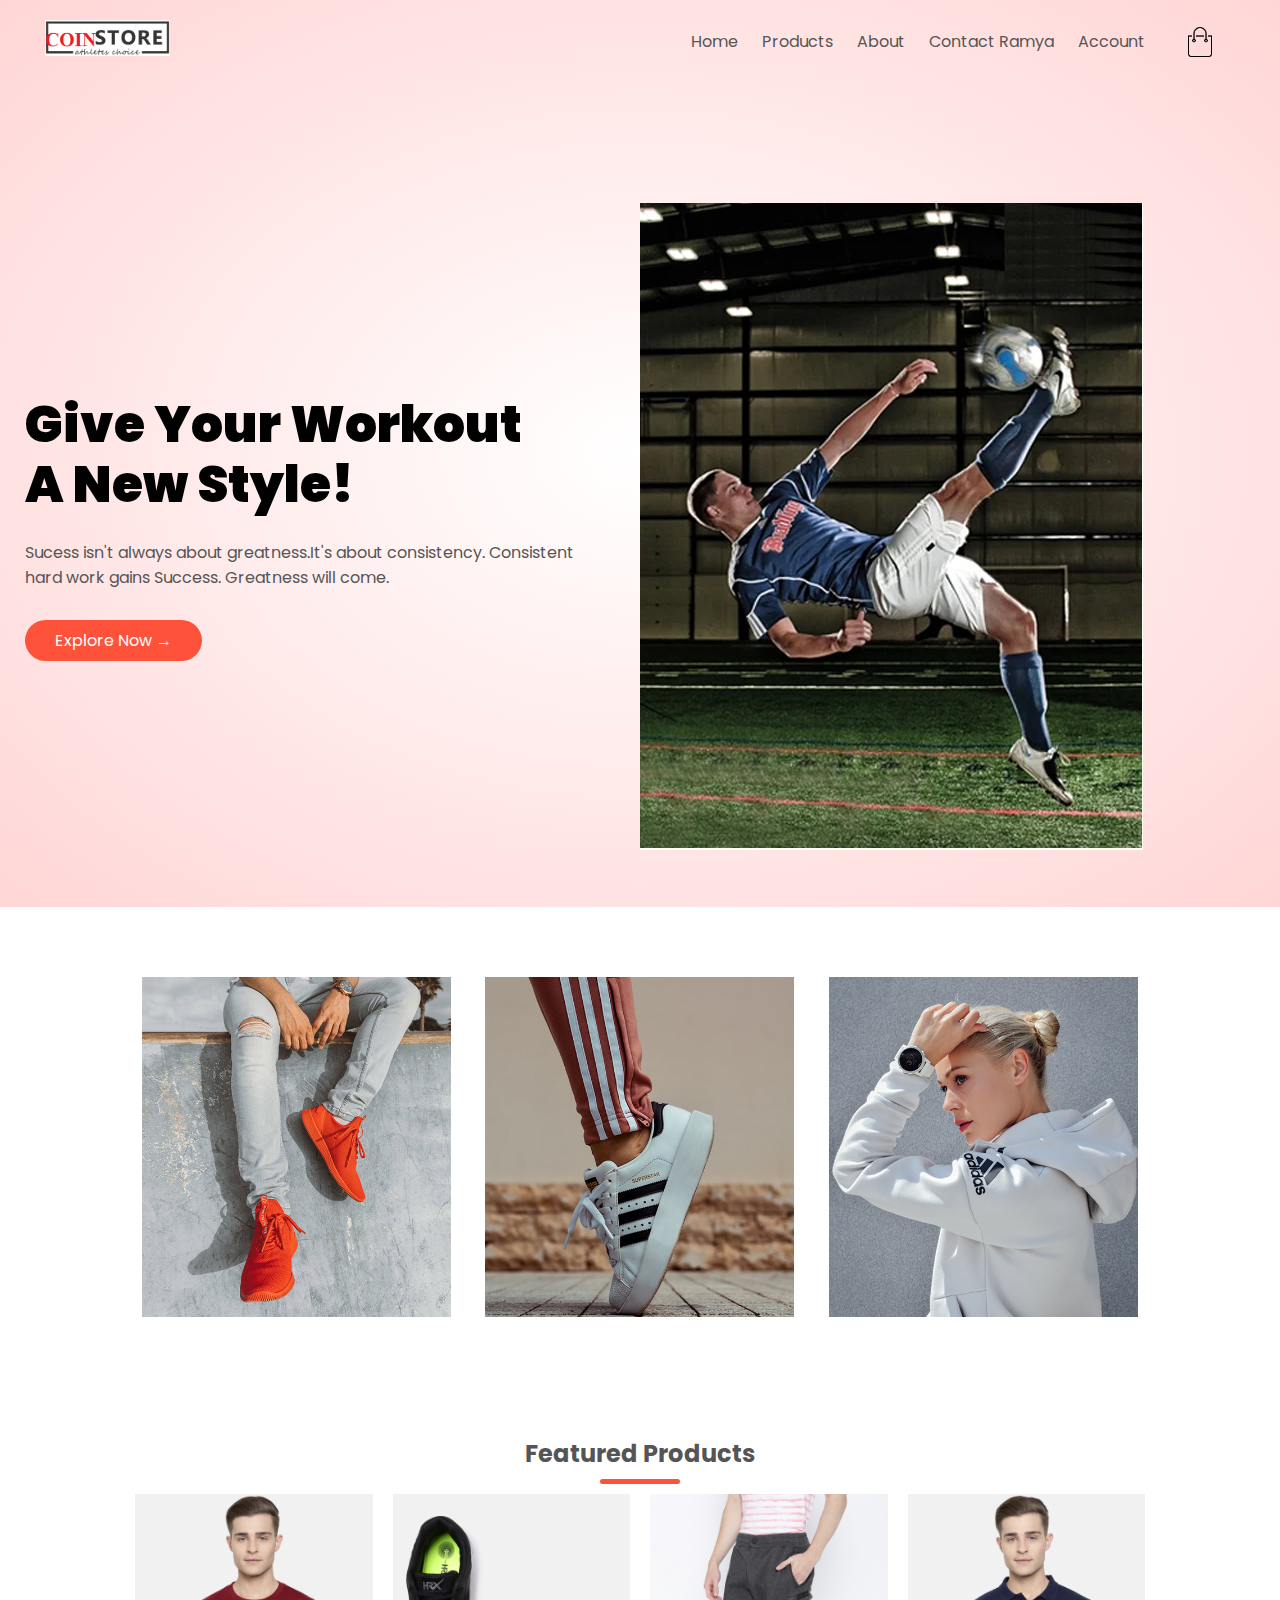
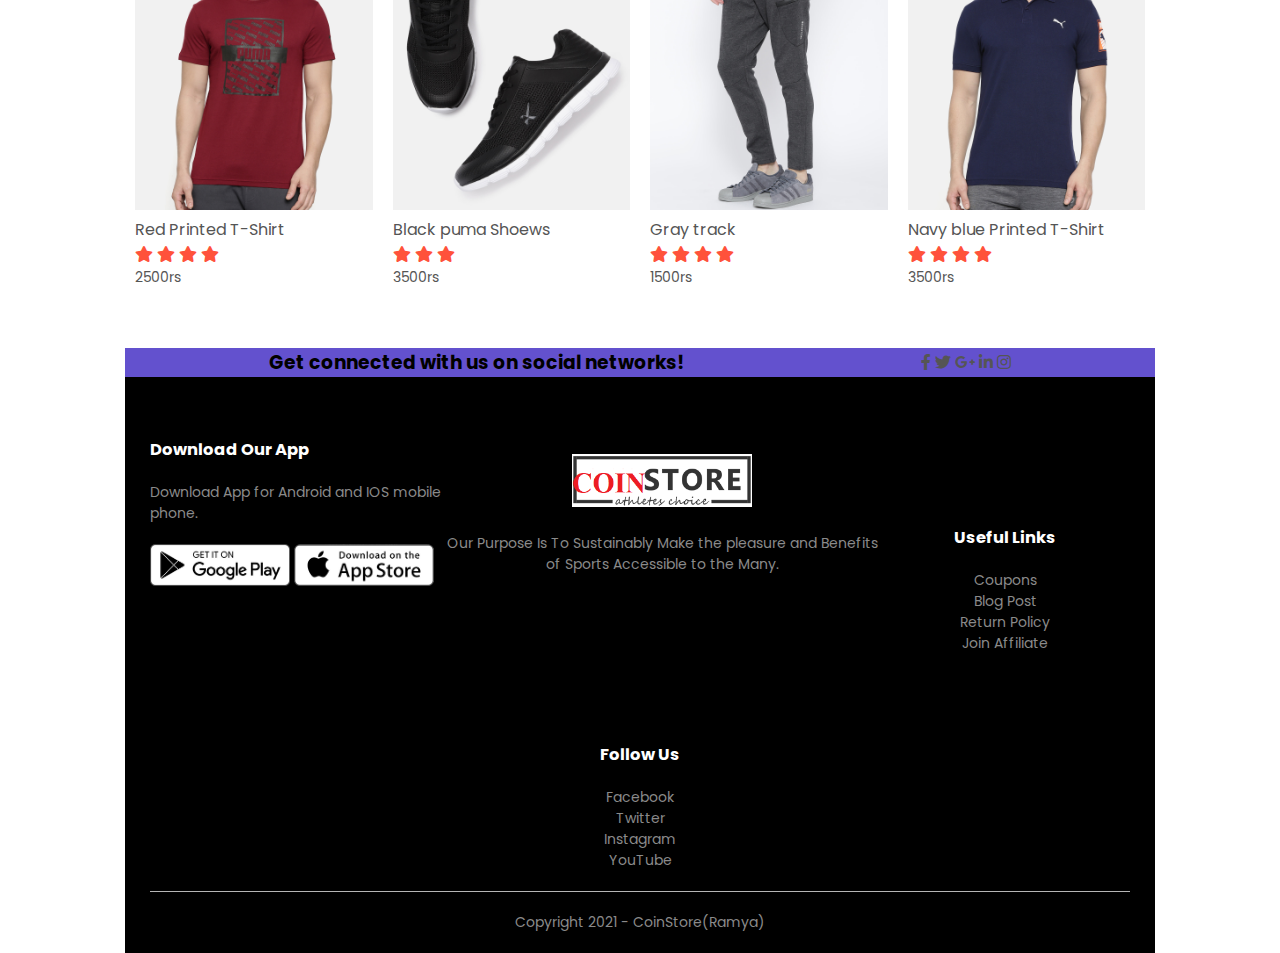
<file: index.html>
<!DOCTYPE html>
<html lang="en">
<head>
    <meta charset="UTF-8">
    <meta http-equiv="X-UA-Compatible" content="IE=edge">
    <meta name="viewport" content="width=device-width, initial-scale=1.0">
    <title>CoignStore | Ecommerce Website Design</title>
    <link rel="stylesheet" href="./css/style.css"> 
    <link rel="preconnect" href="https://fonts.googleapis.com">
<link rel="preconnect" href="https://fonts.gstatic.com" crossorigin>
<link href="https://fonts.googleapis.com/css2?family=Poppins:ital,wght@0,300;0,400;0,500;0,700;1,600&display=swap" rel="stylesheet">
<link rel="stylesheet" href="https://cdnjs.cloudflare.com/ajax/libs/font-awesome/5.15.1/css/all.min.css">
</head>
<body>
    <div class="header">
    <div class="container">
  <div class="navbar">
  <div class="logo">
      <img src="images/logo.png" width="125px">
 </div>
 <nav>
     <ul id="MenuItems">
         <li><a href="index.html">Home</a></li>
         <li><a href="products.html">Products</a></li>
         <li><a href="">About</a></li>
         <li><a href="">Contact Ramya</a></li>
         <li><a href="">Account</a></li>
     </ul>
 </nav>
 <img class="cart"src="images/cart.png" width="30px" height="30px">
 <img src="images/menu.png" class="menu-icon">
</div>
<div class="row">
    <div class="col-2">
       <p> <h1><b>Give Your Workout<br>A New Style!</b></h1></p>
        <p>Sucess isn't always about greatness.It's about consistency. Consistent<br>hard work gains Success. Greatness will come.
        </p>
        <a href="" class="btn">Explore Now &#8594;</a>
        </div>
        <div class="col-2">
        <img src="./images/image1.png">
</div>
</div> 
</div>
</div>
<!-- ------Featured categories------ -->
<div class="categories">
    <div class="small-container">
    <div class="row">
        <div class="col-3">
        <img src="images/category-1.jpg">
       </div>
       <div class="col-3">
        <img src="images/category-2.jpg">
       </div>
       <div class="col-3">
        <img src="images/category-3.jpg">
       </div>
    </div>
</div> 
</div>
<!-- ------Featured products------ -->
<div class="small-container">
<h2 class="title">Featured Products</h2>
<div class="row">
    <div class="col-4">
        <img src="images/product-1.jpg">
        <h4>Red Printed T-Shirt</h4>
        <div class="rating">
            <i class="fa fa-star"></i>
            <i class="fa fa-star"></i>
            <i class="fa fa-star"></i>
            <i class="fa fa-star"></i>
            <i class="fa fa-star-o"></i>
        </div>
        <p>2500rs</p>
    </div>
    <div class="col-4">
        <img src="images/product-2.jpg">
        <h4>Black puma Shoews</h4>
        <div class="rating">
            <i class="fa fa-star"></i>
            <i class="fa fa-star"></i>
            <i class="fa fa-star"></i>
            <i class="fa fa-star-half-o"></i>
            <i class="fa fa-star-o"></i>

        </div>
        <p>3500rs</p>
    </div>
    <div class="col-4">
        <img src="images/product-3.jpg">
        <h4>Gray track</h4>
        <div class="rating">
            <i class="fa fa-star"></i>
            <i class="fa fa-star"></i>
            <i class="fa fa-star"></i>
            <i class="fa fa-star"></i>
            <i class="fa fa-star-half-o"></i>

        </div>
        <p>1500rs</p>
    </div>
    <div class="col-4">
        <img src="images/product-4.jpg">
        <h4>Navy blue Printed T-Shirt</h4>
        <div class="rating">
            <i class="fa fa-star"></i>
            <i class="fa fa-star"></i>
            <i class="fa fa-star"></i>
            <i class="fa fa-star"></i>
            <i class="fa fa-star-o"></i>

        </div>
        <p>3500rs</p>
    </div>
</div>
<!-- Footer -->
<footer class="page-footer font-small unique-color-dark">

    <div style="background-color: #6351ce;">
      <div class="container">
  
        <!-- Grid row-->
        <div class="row py-4 d-flex align-items-center">
  
          <!-- Grid column -->
          <div class="col-md-6 col-lg-5 text-center text-md-left mb-4 mb-md-0">
            <h3 class="mb-0">Get connected with us on social networks!</h3>
          </div>
          <!-- Grid column -->
  
          <!-- Grid column -->
          <div class="col-md-6 col-lg-7 text-center text-md-right">
  
            <!-- Facebook -->
            <a class="fb-ic">
              <i class="fab fa-facebook-f white-text mr-4"> </i>
            </a>
            <!-- Twitter -->
            <a class="tw-ic">
              <i class="fab fa-twitter white-text mr-4"> </i>
            </a>
            <!-- Google +-->
            <a class="gplus-ic">
              <i class="fab fa-google-plus-g white-text mr-4"> </i>
            </a>
            <!--Linkedin -->
            <a class="li-ic">
              <i class="fab fa-linkedin-in white-text mr-4"> </i>
            </a>
            <!--Instagram-->
            <a class="ins-ic">
              <i class="fab fa-instagram white-text"> </i>
            </a>
  
          </div>
          <!-- Grid column -->
  
        </div>
        <!-- Grid row-->
  
      </div>
    </div>
  
    <!-- Footer -->
<div class="footer">
    <div class="container">
        <div class="row">
            <div class="footer-col-1">
                <h3>Download Our App</h3>
                <p>Download App for Android and IOS mobile phone.</p>
                <div class="app-logo">
                    <img src="images/play-store.png">
                    <img src="images/app-store.png">

                </div>
            </div>
            <div class="footer-col-2">
                <img src="images/logo-white.png">
                <p>Our Purpose Is To Sustainably Make the pleasure and Benefits of Sports Accessible to the Many.</p>
            </div>
            <div class="footer-col-3">
                <h3>Useful Links</h3>
                <ul>
                    <li>Coupons</li>
                    <li>Blog Post</li>
                    <li>Return Policy</li>
                    <li>Join Affiliate</li>
                </ul>
            </div>
            <div class="footer-col-4">
                <h3>Follow Us</h3>
                <ul>
                    <li>Facebook</li>
                    <li>Twitter</li>
                    <li>Instagram</li>
                    <li>YouTube</li>
                </ul>
            </div>
        </div>
<hr>
<p class="copyright">Copyright 2021 - CoinStore(Ramya)</p>
    </div>
</div>
</body>
</html>
</file>
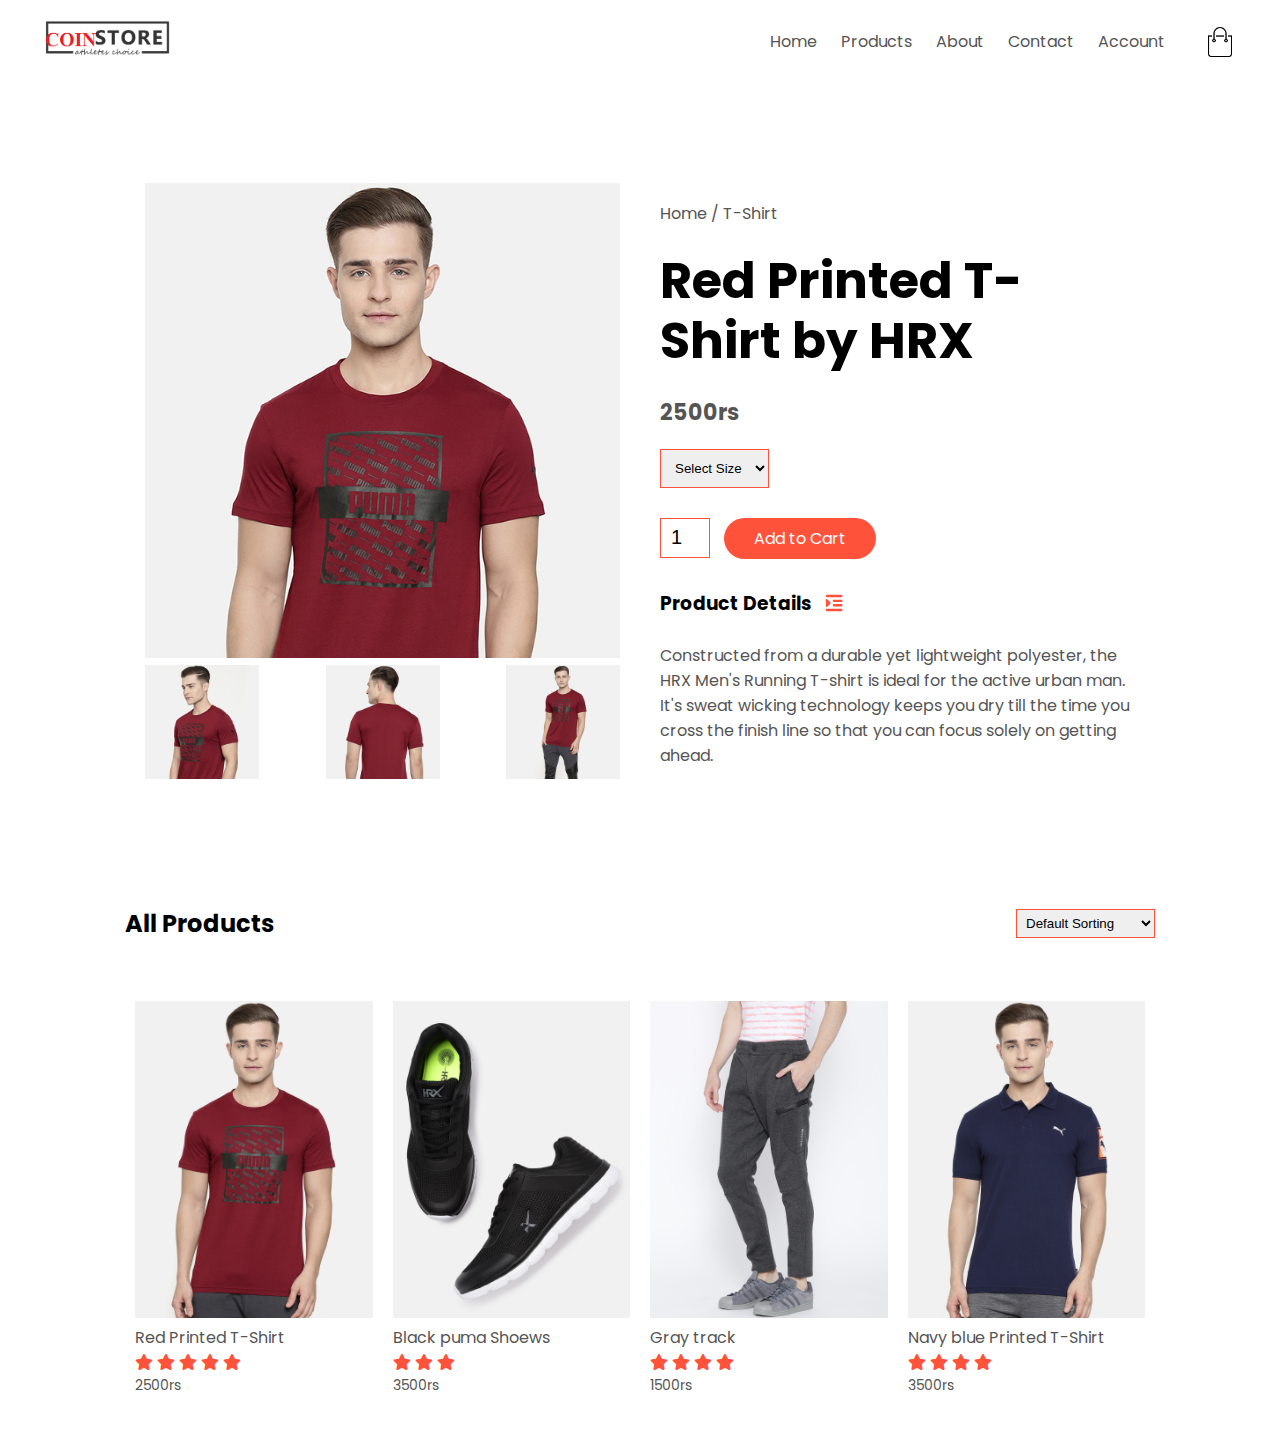
<file: product-details.html>
<!DOCTYPE html>
<html lang="en">
<head>
    <meta charset="UTF-8">
    <meta http-equiv="X-UA-Compatible" content="IE=edge">
    <meta name="viewport" content="width=device-width, initial-scale=1.0">
    <title>All Products -CoignStore</title>
    <link rel="stylesheet" href="./css/style.css"> 
    <link rel="preconnect" href="https://fonts.googleapis.com">
<link rel="preconnect" href="https://fonts.gstatic.com" crossorigin>
<link href="https://fonts.googleapis.com/css2?family=Poppins:ital,wght@0,300;0,400;0,500;0,700;1,600&display=swap" rel="stylesheet">
<link rel="stylesheet" href="https://cdnjs.cloudflare.com/ajax/libs/font-awesome/5.15.1/css/all.min.css">
</head>
<body>
    <div class="container">
  <div class="navbar">
  <div class="logo">
      <img src="images/logo.png" width="125px">
 </div>
 <nav>
     <ul id="MenuItems">
         <li><a href="">Home</a></li>
         <li><a href="">Products</a></li>
         <li><a href="">About</a></li>
         <li><a href="">Contact</a></li>
         <li><a href="">Account</a></li>
     </ul>
 </nav>
 <img src="images/cart.png" width="30px" height="30px">
 <img src="images/menu.png" class="menu-icon"
 onclick="menutoggle()">
</div>
</div>
<!-- Single product details -->
<div class="small-container single-product">
    <div class="row">
        <div class="col-2">
            <img src="images/gallery-1.jpg" width="100%" id="product-img">
            <div class="small-img-row">
                               <div class="small-img-col">
                    <img src="images/gallery-2.jpg" width="100%" class="small-img">
                </div>
                <div class="small-img-col">
                    <img src="images/gallery-3.jpg" width="100%" class="small-img">
                </div>
                <div class="small-img-col">
                    <img src="images/gallery-4.jpg" width="100%" class="small-img">
                </div>
            </div>
        </div>
        <div class="col-2">
            <p>Home / T-Shirt</p>
            <h1>Red Printed T-Shirt by HRX</h1>
            <h4>2500rs</h4>
            <select>
                <option>Select Size</option>
                    <option>XXL</option>
                    <option>XL</option>
                    <option>Large</option>
                    <option>Medium</option>
                    <option>Small</option>
            </select>
            <input type="number" value="1">
            <a href="" class="btn">Add to Cart</a>
            <h3>Product Details <i class="fa fa-indent"></i></h3>
            <br>
            <p>Constructed from a durable yet lightweight polyester, the HRX Men's Running T-shirt is ideal for the active urban man. It's sweat wicking technology keeps you dry till the time you cross the finish line so that you can focus solely on getting ahead.</p>

        </div>
    </div>
</div>


<div class="small-container">
    <div class="row row-2">
<h2>All Products</h2>
<select>
    <option>Default Sorting</option>
    <option>Sort By Price</option>
    <option>Sort By Popularity</option>
    <option>Sort By Rating</option>
    <option>Sort By Sale</option>
</select>

    </div>
<div class="row">
    <div class="col-4">
        <img src="images/product-1.jpg">
        <h4>Red Printed T-Shirt</h4>
        <div class="rating">
            <i class="fa fa-star"></i>
            <i class="fa fa-star"></i>
            <i class="fa fa-star"></i>
            <i class="fa fa-star"></i>
            <i class="fa fa-star"></i>

        </div>
        <p>2500rs</p>
    </div>
    <div class="col-4">
        <img src="images/product-2.jpg">
        <h4>Black puma Shoews</h4>
        <div class="rating">
            <i class="fa fa-star"></i>
            <i class="fa fa-star"></i>
            <i class="fa fa-star"></i>
            <i class="fa fa-star-half-o"></i>
            <i class="fa fa-star-o"></i>

        </div>
        <p>3500rs</p>
    </div>
    <div class="col-4">
        <img src="images/product-3.jpg">
        <h4>Gray track</h4>
        <div class="rating">
            <i class="fa fa-star"></i>
            <i class="fa fa-star"></i>
            <i class="fa fa-star"></i>
            <i class="fa fa-star"></i>
            <i class="fa fa-star-half-o"></i>

        </div>
        <p>1500rs</p>
    </div>
    <div class="col-4">
        <img src="images/product-4.jpg">
        <h4>Navy blue Printed T-Shirt</h4>
        <div class="rating">
            <i class="fa fa-star"></i>
            <i class="fa fa-star"></i>
            <i class="fa fa-star"></i>
            <i class="fa fa-star"></i>
            <i class="fa fa-star-o"></i>

        </div>
        <p>3500rs</p>
    </div>
</div>

</div>
</body>
</html>
</file>
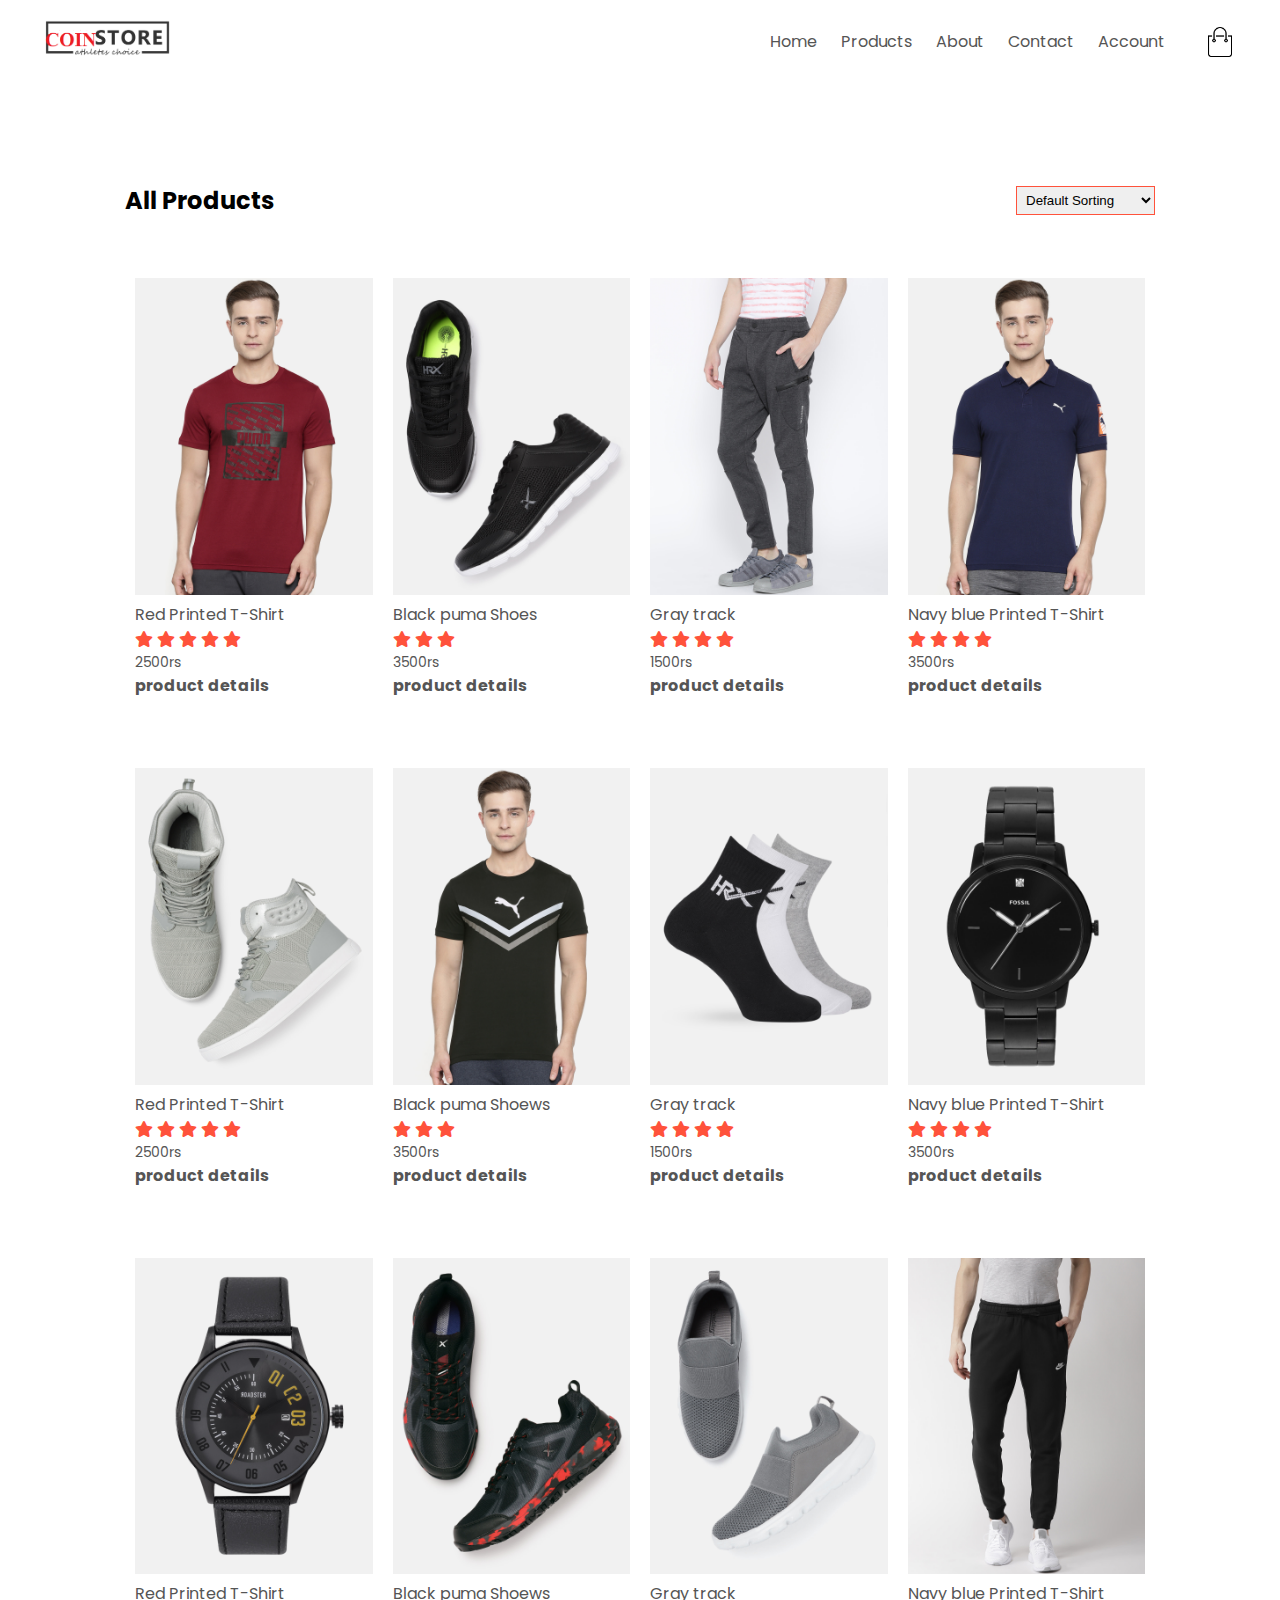
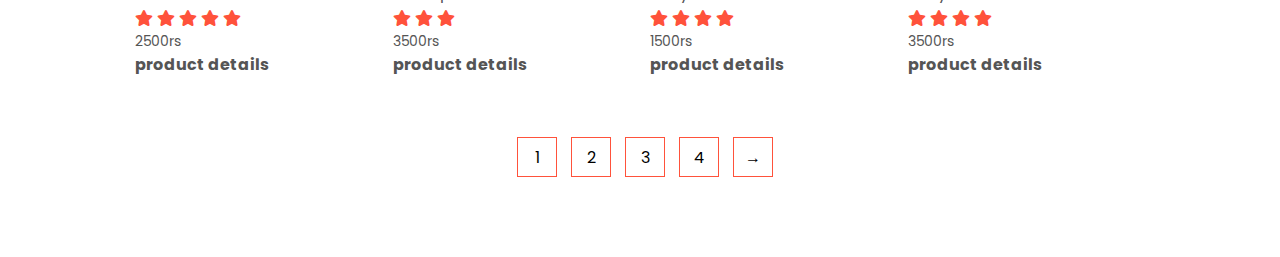
<file: products.html>
<!DOCTYPE html>
<html lang="en">
<head>
    <meta charset="UTF-8">
    <meta http-equiv="X-UA-Compatible" content="IE=edge">
    <meta name="viewport" content="width=device-width, initial-scale=1.0">
    <title>All Products -CoignStore</title>
    <link rel="stylesheet" href="./css/style.css"> 
    <link rel="preconnect" href="https://fonts.googleapis.com">
<link rel="preconnect" href="https://fonts.gstatic.com" crossorigin>
<link href="https://fonts.googleapis.com/css2?family=Poppins:ital,wght@0,300;0,400;0,500;0,700;1,600&display=swap" rel="stylesheet">
<link rel="stylesheet" href="https://cdnjs.cloudflare.com/ajax/libs/font-awesome/5.15.1/css/all.min.css">
</head>
<body>
    <div class="container">
  <div class="navbar">
  <div class="logo">
      <img src="images/logo.png" width="125px">
 </div>
 <nav>
     <ul id="MenuItems">
         <li><a href="index.html">Home</a></li>
         <li><a href="">Products</a></li>
         <li><a href="">About</a></li>
         <li><a href="">Contact</a></li>
         <li><a href="">Account</a></li>
     </ul>
 </nav>
 <img src="images/cart.png" width="30px" height="30px">
 <img src="images/menu.png" class="menu-icon"
 onclick="menutoggle()">
</div>
</div>

<!-- ------Featured products------ -->
<div class="small-container">
    <div class="row row-2">
<h2>All Products</h2>
<select>
    <option>Default Sorting</option>
    <option>Sort By Price</option>
    <option>Sort By Popularity</option>
    <option>Sort By Rating</option>
    <option>Sort By Sale</option>
</select>

    </div>
<div class="row">
    <div class="col-4">
        <img src="images/product-1.jpg">
        <h4>Red Printed T-Shirt</h4>
        <div class="rating">
            <i class="fa fa-star"></i>
            <i class="fa fa-star"></i>
            <i class="fa fa-star"></i>
            <i class="fa fa-star"></i>
            <i class="fa fa-star"></i>

        </div>
        <p>2500rs</p>
        <a href="product-details.html"><b>product details</b></a>
    </div>
    <div class="col-4">
        <img src="images/product-2.jpg">
        <h4>Black puma Shoes</h4>
        <div class="rating">
            <i class="fa fa-star"></i>
            <i class="fa fa-star"></i>
            <i class="fa fa-star"></i>
            <i class="fa fa-star-half-o"></i>
            <i class="fa fa-star-o"></i>

        </div>
        <p>3500rs</p>
        <a href="product-details.html"><b>product details</b></a>
    </div>
    <div class="col-4">
        <img src="images/product-3.jpg">
        <h4>Gray track</h4>
        <div class="rating">
            <i class="fa fa-star"></i>
            <i class="fa fa-star"></i>
            <i class="fa fa-star"></i>
            <i class="fa fa-star"></i>
            <i class="fa fa-star-half-o"></i>

        </div>
        <p>1500rs</p>
        <a href="product-details.html"><b>product details</b></a>
    </div>
    <div class="col-4">
        <img src="images/product-4.jpg">
        <h4>Navy blue Printed T-Shirt</h4>
        <div class="rating">
            <i class="fa fa-star"></i>
            <i class="fa fa-star"></i>
            <i class="fa fa-star"></i>
            <i class="fa fa-star"></i>
            <i class="fa fa-star-o"></i>

        </div>
        <p>3500rs</p>
        <a href="product-details.html"><b>product details</b></a>
    </div>
</div>
<div class="row">
    <div class="col-4">
        <img src="images/product-5.jpg">
        <h4>Red Printed T-Shirt</h4>
        <div class="rating">
            <i class="fa fa-star"></i>
            <i class="fa fa-star"></i>
            <i class="fa fa-star"></i>
            <i class="fa fa-star"></i>
            <i class="fa fa-star"></i>

        </div>
        <p>2500rs</p>
        <a href="product-details.html"><b>product details</b></a>
    </div>
    <div class="col-4">
        <img src="images/product-6.jpg">
        <h4>Black puma Shoews</h4>
        <div class="rating">
            <i class="fa fa-star"></i>
            <i class="fa fa-star"></i>
            <i class="fa fa-star"></i>
            <i class="fa fa-star-half-o"></i>
            <i class="fa fa-star-o"></i>

        </div>
        <p>3500rs</p>
        <a href="product-details.html"><b>product details</b></a>
    </div>
    <div class="col-4">
        <img src="images/product-7.jpg">
        <h4>Gray track</h4>
        <div class="rating">
            <i class="fa fa-star"></i>
            <i class="fa fa-star"></i>
            <i class="fa fa-star"></i>
            <i class="fa fa-star"></i>
            <i class="fa fa-star-half-o"></i>

        </div>
        <p>1500rs</p>
        <a href="product-details.html"><b>product details</b></a>
    </div>
    <div class="col-4">
        <img src="images/product-8.jpg">
        <h4>Navy blue Printed T-Shirt</h4>
        <div class="rating">
            <i class="fa fa-star"></i>
            <i class="fa fa-star"></i>
            <i class="fa fa-star"></i>
            <i class="fa fa-star"></i>
            <i class="fa fa-star-o"></i>

        </div>
        <p>3500rs</p>
        <a href="product-details.html"><b>product details</b></a>
    </div>
</div>
<div class="row">
    <div class="col-4">
        <img src="images/product-9.jpg">
        <h4>Red Printed T-Shirt</h4>
        <div class="rating">
            <i class="fa fa-star"></i>
            <i class="fa fa-star"></i>
            <i class="fa fa-star"></i>
            <i class="fa fa-star"></i>
            <i class="fa fa-star"></i>

        </div>
        <p>2500rs</p>
        <a href="product-details.html"><b>product details</b></a>
    </div>
    <div class="col-4">
        <img src="images/product-10.jpg">
        <h4>Black puma Shoews</h4>
        <div class="rating">
            <i class="fa fa-star"></i>
            <i class="fa fa-star"></i>
            <i class="fa fa-star"></i>
            <i class="fa fa-star-half-o"></i>
            <i class="fa fa-star-o"></i>

        </div>
        <p>3500rs</p>
        <a href="product-details.html"><b>product details</b></a>
    </div>
    <div class="col-4">
        <img src="images/product-11.jpg">
        <h4>Gray track</h4>
        <div class="rating">
            <i class="fa fa-star"></i>
            <i class="fa fa-star"></i>
            <i class="fa fa-star"></i>
            <i class="fa fa-star"></i>
            <i class="fa fa-star-half-o"></i>

        </div>
        <p>1500rs</p>
        <a href="product-details.html"><b>product details</b></a>
    </div>
    <div class="col-4">
        <img src="images/product-12.jpg">
        <h4>Navy blue Printed T-Shirt</h4>
        <div class="rating">
            <i class="fa fa-star"></i>
            <i class="fa fa-star"></i>
            <i class="fa fa-star"></i>
            <i class="fa fa-star"></i>
            <i class="fa fa-star-o"></i>

        </div>
        <p>3500rs</p>
        <a href="product-details.html"><b>product details</b></a>
    </div>
<div class="page-btn">
    <span>1</span>
    <span>2</span>
    <span>3</span>
    <span>4</span>
    <span>&#8594;</span>
</div>
</div>
</body>
</html>
</file>
<file: css/style.css>
*{
     margin: 0;
     padding: 0;
     box-sizing: border-box;
 }

 body{
    font-family: 'Poppins', sans-serif;
 }

 .navbar{
     display: flex;
     align-items: center;
     padding: 20px;
 }
 nav{
     flex: 1;
     text-align: right;
 }
 nav ul{
     display: inline-block;
     list-style-type: none;
     margin-right: 20px;
 }
 nav ul li{
     display: inline-block;
     margin-right: 20px;
     
 }
  .cart{
     margin-right: 20px;
 }
 a{
     text-decoration: none;
     color: #555;
 }
 p{
    
     color: #555;
 }
 .container{
     max-width: 1300px;
     margin:auto;
     padding-left: 25px;
     padding-right: 25px;
 }
 .row{
     display: flex;
     align-items: center;
     flex-wrap: wrap;
     justify-content: space-around;
 }
 .col-2{
     flex-basis: 50%;
     min-width: 300px;
 }
 .col-2 img{
     max-width: 100%;
     padding: 50px 0;
 }
 .col-2 h1{
     font-size: 50px;
     line-height: 60px;
     margin:25px 0;
 }
 .btn{
     display: inline-block;
     background: #ff523b;
     color: #fff;
     padding: 8px 30px;
     margin: 30px 0;
     border-radius: 30px;
     transition: background 0.5s;
 }
 .btn:hover{
     background: #563434;
 }
 .header{
  background: radial-gradient(#fff,#ffd6d6);      

 }
 .header .row{
     margin-top: 70px;
 }
.categories{
    margin: 70px 0;
}
.col-3{
    flex-basis: 30%;
    min-width: 250px;
    margin-bottom: 30px;
}
.col-3 img{
    width: 100%;
}
.small-container{
    max-width: 1080px;
    margin:auto;
    padding-left: 25px;
    padding-right: 25px;

}
.col-4{
    flex-basis: 25%;
    padding:10px;
    min-width: 200px;
    margin-bottom: 50px;
transition: transform 0.5s;
}
.col-4 img{
    width: 100%;

}
.title{
    text-align: center;
    margin: o auto 80px;
    position: relative;
    line-height: 60px;
    color: #555;
}
.title::after{
    content: '';
    background: #ff523b;
    width: 80px;
    height: 5px;
    border-radius: 5px;
    position: absolute;
    bottom: 0;
    left: 50%;
    transform: translateX(-50%);

}
h4{
    color: #555;
    font-weight: normal;
}
.col-4 p{
    font-size: 14px;
    
}
.rating .fa{
    color: #ff523b;
}
.col-4:hover{
    transform: translateY(-5px);
}
/* Footer */
.footer{
    background: #000;
    color: #8a8a8a;
    font-size: 14px;
    padding: 60px 0 20px;
}
.footer p{
    color: #8a8a8a;

}
.footer h3{
    color: #fff;
    margin-bottom: 20px;

}
.footer-col-1, .footer-col-2, .footer-col-3, .footer-col-4{
    min-width: 250px;
    margin-bottom: 150px;
}
.footer-col-1{
    flex-basis: 30%;
}
.footer-col-2{
    flex: 1;
    text-align: center;
}
.footer-col-2 img{
    width: 180px;
    margin-bottom: 20px;
}
.footer-col-3, .footer-col-4{
    flex-basis: 12%;
    text-align: center;
    margin-bottom: 0px;

}
ul{
    list-style-type: none;
}
.app-logo{
    margin-top: 20px;
}
.app-logo img{
    width: 140px;
}
.footer hr{
    border: none;
    background: #b5b5b5;
    height: 1px;
    margin: 20px 0;
}
.copyright{
    text-align: center;
}
.menu-icon{
    display: none;
    cursor: pointer;
    width: 35px;
  height: 40px;
  left: 50px;
}
/* All Products */
.row-2{
    justify-content: space-between;
    margin: 100px auto 50px;
}
select{
    border: 1px solid #ff523b;
    padding: 5px;
}
select:focus{
    outline: none;
}
.page-btn{
    margin: 0 auto 80px;
}
.page-btn span{
    display: inline-block;
    border: 1px solid #ff523b;
    margin-left: 10px;
    width: 40px;
    height: 40px;
    text-align: center;
    line-height: 40px;
    cursor: pointer;
}
.page-btn span:hover{
    background: #ff523b;
    color: #fff;
}
/* Single Product Details */
.single-product{
    margin-top: 80px;
}
.single-product .col-2 img{
    padding: 0;
}
.single-product .col-2{
    padding: 20px;
}
.single-product h4{
    margin: 20px 0;
    font-size: 22px;
    font-weight: bold;
}
.single-product select{
    display: block;
    padding: 10px;
    margin-top: 20px;
}
.single-product input{
    width: 50px;
    height: 40px;
    padding-left: 10px;
    font-size: 20px;
    margin-right: 10px;
    border: 1px solid #ff523b;
}
input:focus{
    outline: none;
}
.single-product .fa{
    color: #ff523b;
    margin-left: 10px;
}
.small-img-row{
    display: flex;
    justify-content: space-between;
}
.small-img-col{
    flex-basis: 24%;
    cursor: pointer;
}

/* media query */
@media only screen and (max-width:600px){

    .row{
        text-align: center;
    }
    .col-2, .col-3, .col-4{
        flex-basis: 100%;
    }
     .menu-icon{
        display: block;
    }
    nav ul{
        display: none;
    }
}
</file>
